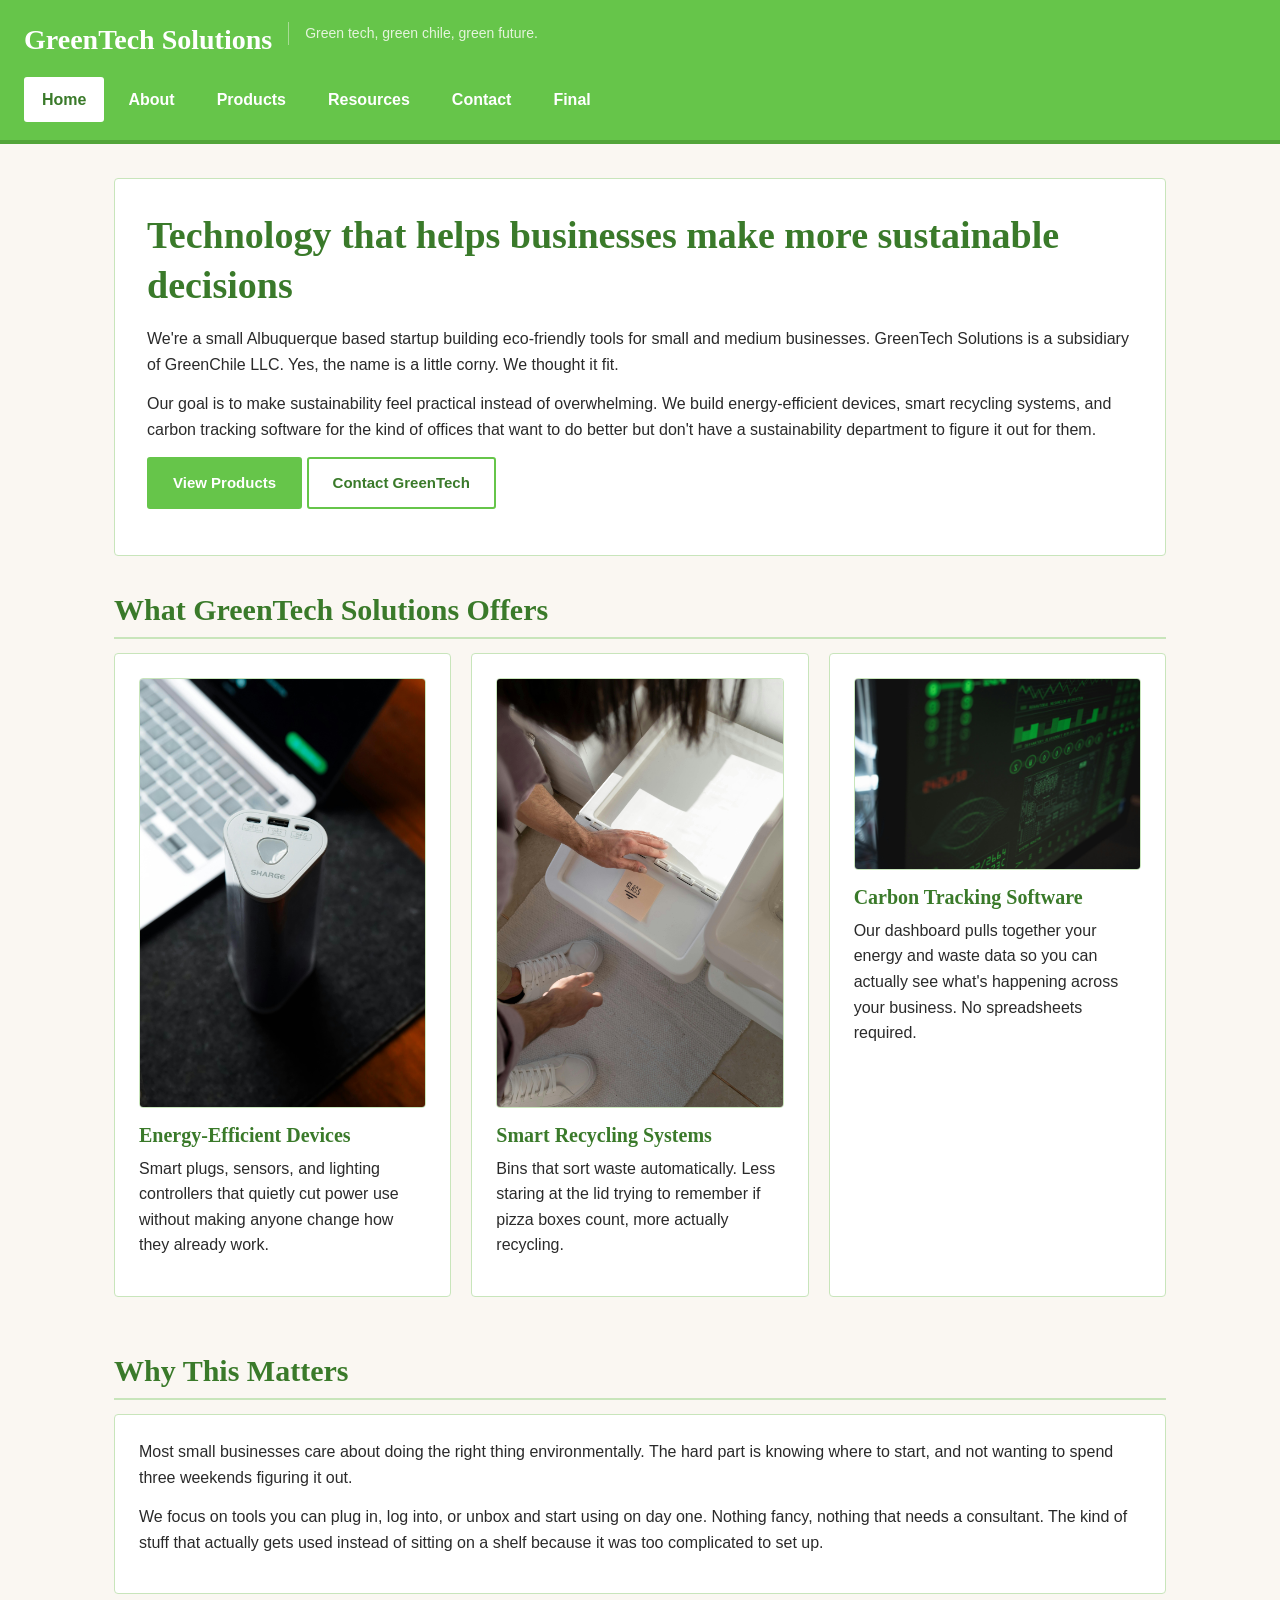
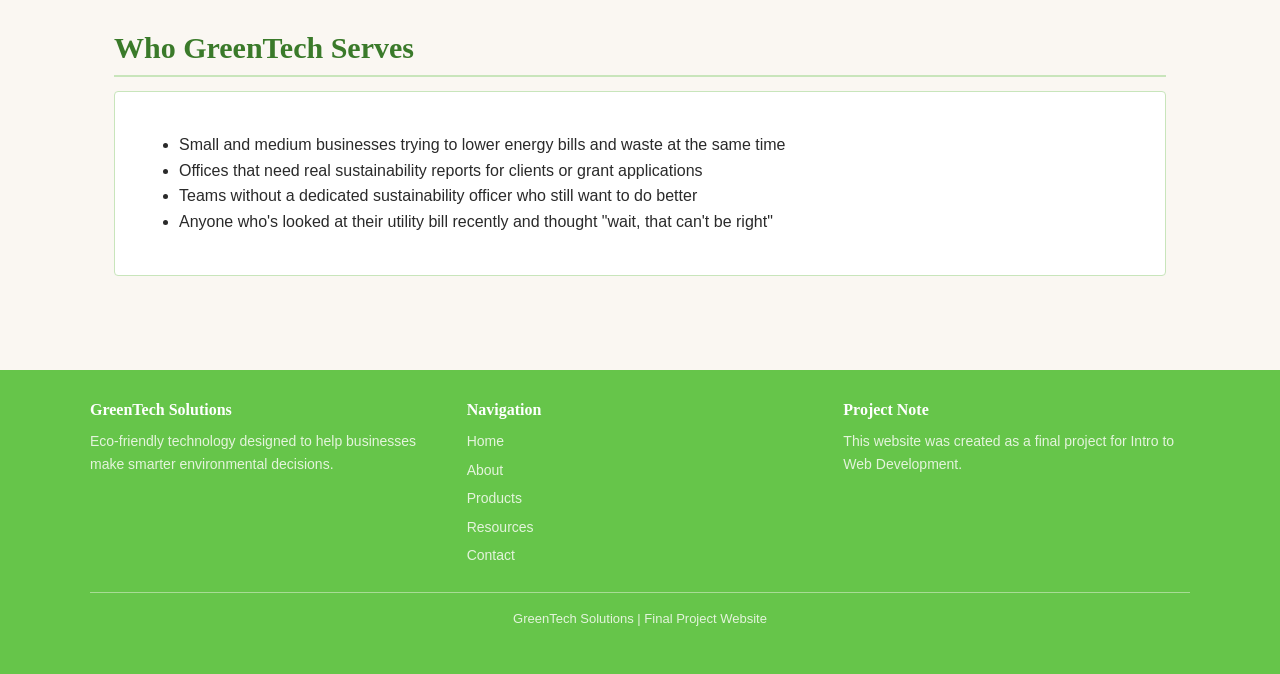
<file: index.html>
<!DOCTYPE html>
<html lang="en">
<head>
    <meta charset="UTF-8">
    <meta name="viewport" content="width=device-width, initial-scale=1.0">
    <title>GreenTech Solutions | Home</title>
    <link rel="stylesheet" href="css/styles.css">
</head>
<body>
    <a href="#main-content" class="skip-link">Skip to main content</a>

    <header class="site-header">
        <div class="brand">
            <p class="brand-name">GreenTech Solutions</p>
            <p class="brand-tag">Green tech, green chile, green future.</p>
        </div>

        <nav class="main-nav" aria-label="Main navigation">
            <ul>
                <li><a href="index.html" class="active">Home</a></li>
                <li><a href="about.html">About</a></li>
                <li><a href="products.html">Products</a></li>
                <li><a href="resources.html">Resources</a></li>
                <li><a href="contact.html">Contact</a></li>
                <li><a href="index.html">Final</a></li>
            </ul>
        </nav>
    </header>

    <main id="main-content">
        <section class="card hero-card">
            <h1>Technology that helps businesses make more sustainable decisions</h1>
            <p>
                We're a small Albuquerque based startup building eco-friendly tools for small and medium businesses.
                GreenTech Solutions is a subsidiary of GreenChile LLC. Yes, the name is a little corny.
                We thought it fit.

            </p>
            <p>
                Our goal is to make sustainability feel practical instead of overwhelming. We build energy-efficient
                devices, smart recycling systems, and carbon tracking software for the kind of offices that want to
                do better but don't have a sustainability department to figure it out for them.

            </p>
            <p>
                <a href="products.html" class="btn">View Products</a>
                <a href="contact.html" class="btn btn-outline">Contact GreenTech</a>
            </p>
        </section>

        <section>
            <h2>What GreenTech Solutions Offers</h2>

            <div class="home-grid">
                <article class="card">
                    <img src="images/Energy-device.jpg" alt="Energy-efficient device used in a modern office" class="page-image">
                    <h3>Energy-Efficient Devices</h3>
                    <p>
                        Smart plugs, sensors, and lighting controllers that quietly cut power use without
                        making anyone change how they already work.

                    </p>
                </article>

                <article class="card">
                    <img src="images/smart-recycling.jpg" alt="Smart recycling station in a workplace" class="page-image">
                    <h3>Smart Recycling Systems</h3>
                    <p>
                        Bins that sort waste automatically. Less staring at the lid trying to remember if pizza
                        boxes count, more actually recycling.

                    </p>
                </article>

                <article class="card">
                    <img src="images/carbon-tracking.jpg" alt="Dashboard showing carbon tracking analytics" class="page-image">
                    <h3>Carbon Tracking Software</h3>
                    <p>
                        Our dashboard pulls together your energy and waste data so you can actually see what's
                        happening across your business. No spreadsheets required.

                    </p>
                </article>
            </div>
        </section>

        <section>
            <h2>Why This Matters</h2>
            <div class="card">
                <p>
                    Most small businesses care about doing the right thing environmentally. The hard part is
                    knowing where to start, and not wanting to spend three weekends figuring it out.

                </p>
                <p>
                    We focus on tools you can plug in, log into, or unbox and start using on day one. Nothing
                    fancy, nothing that needs a consultant. The kind of stuff that actually gets used instead of
                    sitting on a shelf because it was too complicated to set up.

                </p>
            </div>
        </section>

        <section>
            <h2>Who GreenTech Serves</h2>
            <div class="card">
                <ul>
                    <li>Small and medium businesses trying to lower energy bills and waste at the same time</li>
                    <li>Offices that need real sustainability reports for clients or grant applications</li>
                    <li>Teams without a dedicated sustainability officer who still want to do better</li>
                    <li>Anyone who's looked at their utility bill recently and thought "wait, that can't be right"</li>
                </ul>
            </div>
        </section>
    </main>

    <footer class="site-footer">
        <div class="footer-inner">
            <div class="footer-grid">
                <div class="footer-col">
                    <h3>GreenTech Solutions</h3>
                    <p>Eco-friendly technology designed to help businesses make smarter environmental decisions.</p>
                </div>

                <div class="footer-col">
                    <h3>Navigation</h3>
                    <ul>
                        <li><a href="index.html">Home</a></li>
                        <li><a href="about.html">About</a></li>
                        <li><a href="products.html">Products</a></li>
                        <li><a href="resources.html">Resources</a></li>
                        <li><a href="contact.html">Contact</a></li>
                    </ul>
                </div>

                <div class="footer-col">
                    <h3>Project Note</h3>
                    <p>This website was created as a final project for Intro to Web Development.</p>
                </div>
            </div>

            <div class="footer-bottom">
                <p>GreenTech Solutions | Final Project Website</p>
            </div>
        </div>
    </footer>

    <script src="js/script.js"></script>
</body>
</html>
</file>
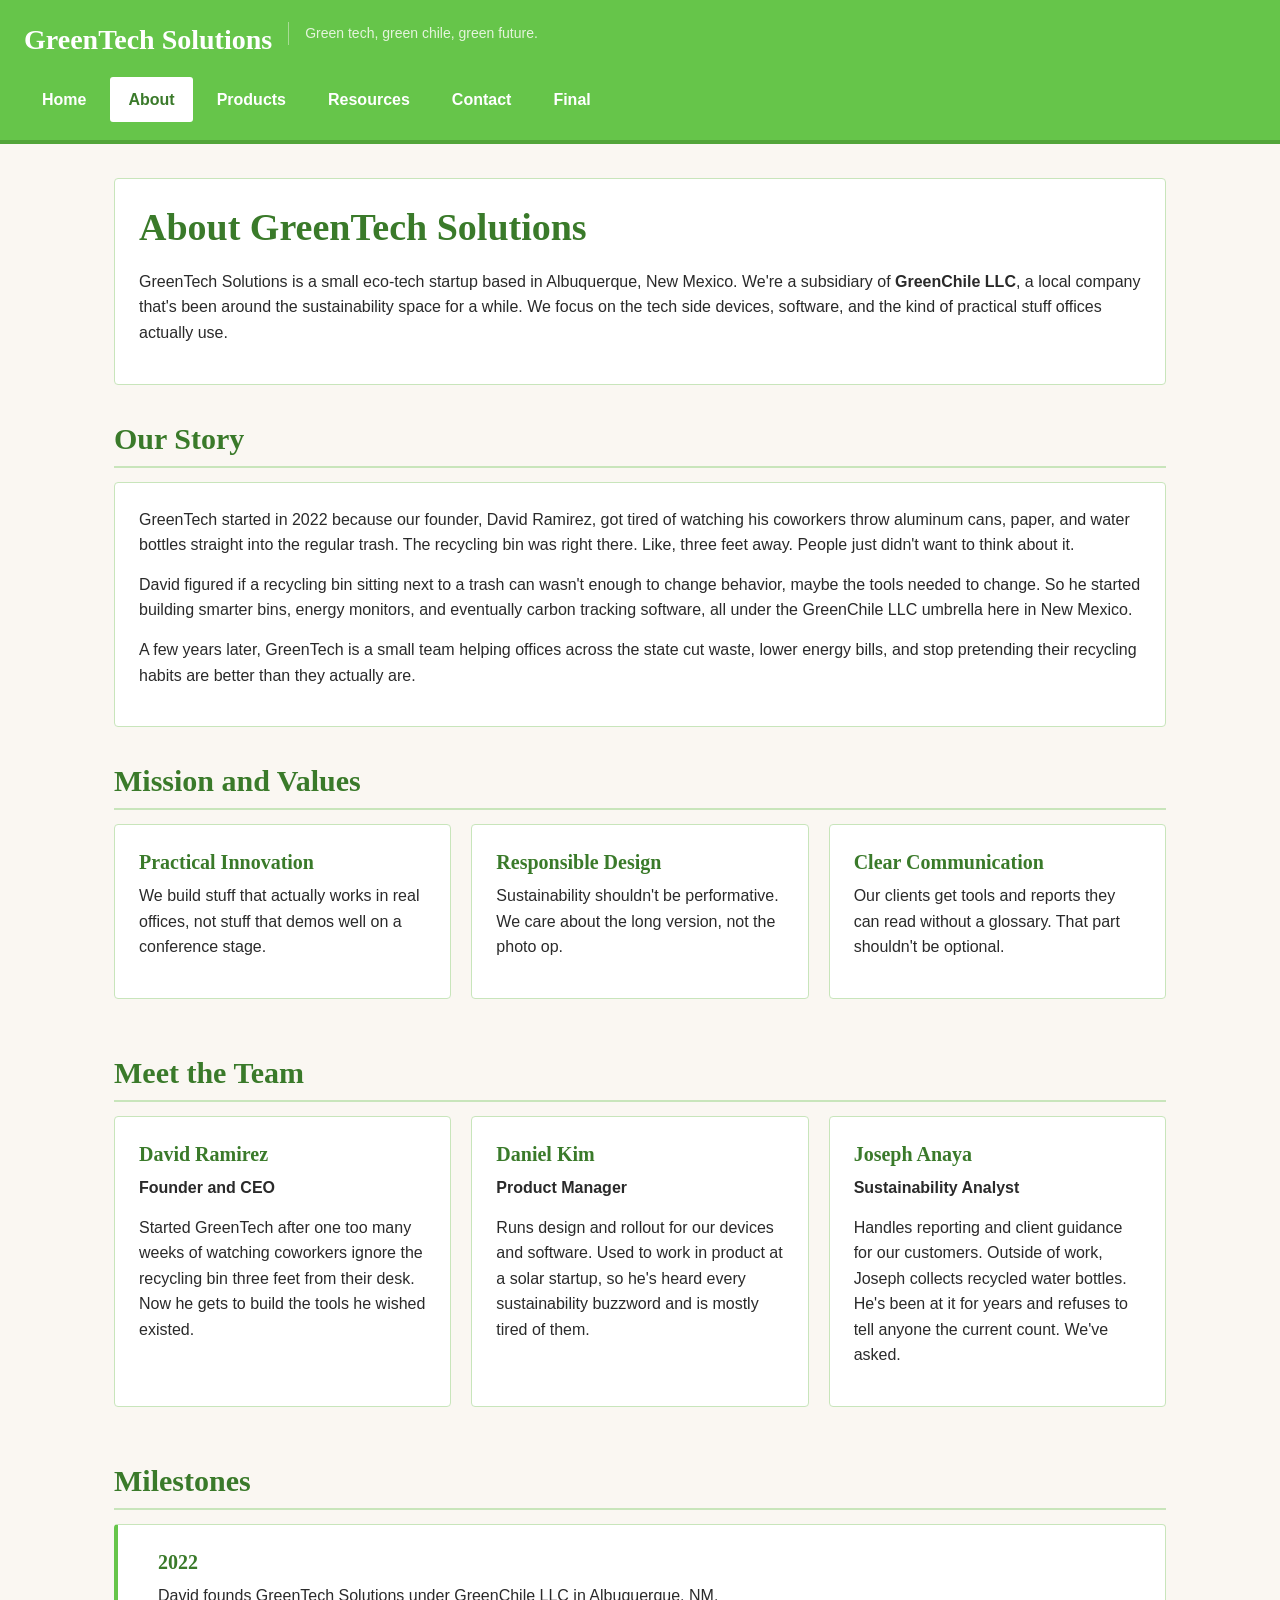
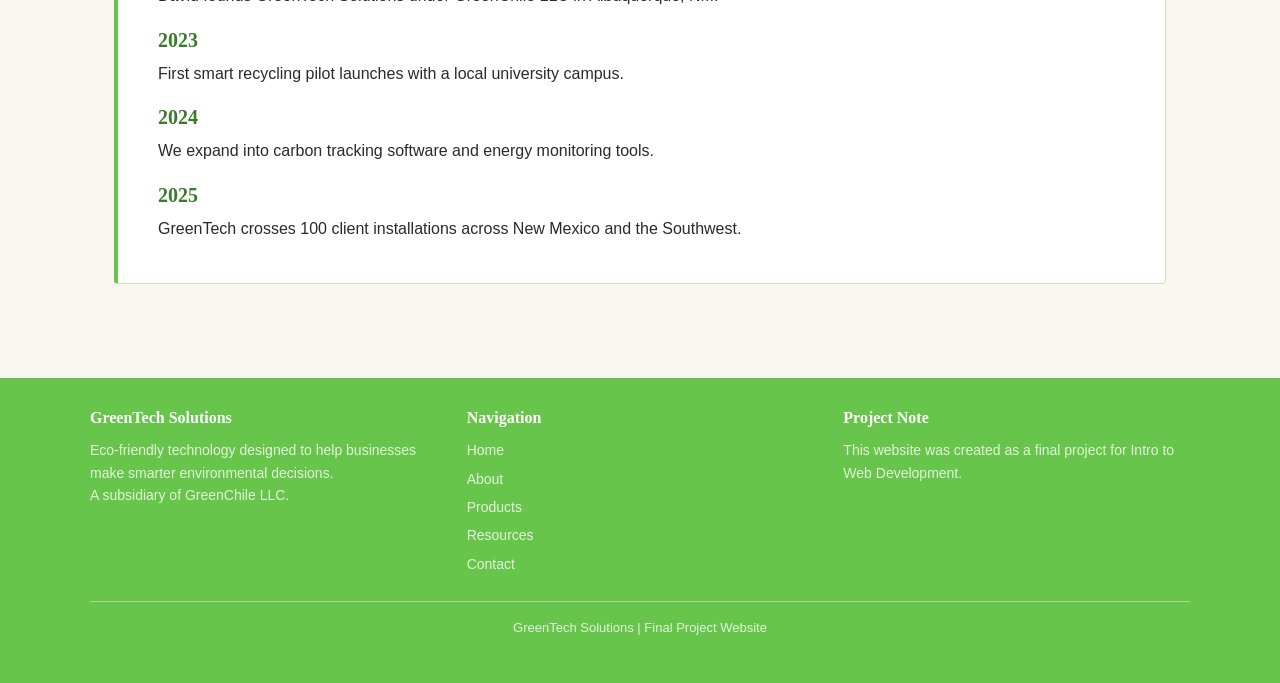
<file: about.html>
<!DOCTYPE html>
<html lang="en">
<head>
    <meta charset="UTF-8">
    <meta name="viewport" content="width=device-width, initial-scale=1.0">
    <title>GreenTech Solutions | About</title>
    <link rel="stylesheet" href="css/styles.css">
</head>
<body>
    <a href="#main-content" class="skip-link">Skip to main content</a>

    <header class="site-header">
        <div class="brand">
            <p class="brand-name">GreenTech Solutions</p>
            <p class="brand-tag">Green tech, green chile, green future.</p>
        </div>

        <nav class="main-nav" aria-label="Main navigation">
            <ul>
                <li><a href="index.html">Home</a></li>
                <li><a href="about.html" class="active">About</a></li>
                <li><a href="products.html">Products</a></li>
                <li><a href="resources.html">Resources</a></li>
                <li><a href="contact.html">Contact</a></li>
                <li><a href="index.html">Final</a></li>
            </ul>
        </nav>
    </header>

    <main id="main-content">
        <section class="card">
            <h1>About GreenTech Solutions</h1>
            <p>
                GreenTech Solutions is a small eco-tech startup based in Albuquerque, New Mexico.
                We're a subsidiary of <strong>GreenChile LLC</strong>, a local company that's been around the
                sustainability space for a while. We focus on the tech side devices, software, and the kind
                of practical stuff offices actually use.
            </p>
        </section>

        <section>
            <h2>Our Story</h2>
            <div class="card">
                <p>
                    GreenTech started in 2022 because our founder, David Ramirez, got tired of watching his coworkers
                    throw aluminum cans, paper, and water bottles straight into the regular trash. The recycling
                    bin was right there. Like, three feet away. People just didn't want to think about it.
                </p>
                <p>
                    David figured if a recycling bin sitting next to a trash can wasn't enough to change behavior,
                    maybe the tools needed to change. So he started building smarter bins, energy monitors, and
                    eventually carbon tracking software, all under the GreenChile LLC umbrella here in New Mexico.
                </p>
                <p>
                    A few years later, GreenTech is a small team helping offices across the state cut waste,
                    lower energy bills, and stop pretending their recycling habits are better than they actually are.
                </p>
            </div>
        </section>

        <section>
            <h2>Mission and Values</h2>
            <div class="home-grid">
                <article class="card">
                    <h3>Practical Innovation</h3>
                    <p>
                        We build stuff that actually works in real offices, not stuff that demos well on a conference stage.
                    </p>
                </article>

                <article class="card">
                    <h3>Responsible Design</h3>
                    <p>
                        Sustainability shouldn't be performative. We care about the long version, not the photo op.
                    </p>
                </article>

                <article class="card">
                    <h3>Clear Communication</h3>
                    <p>
                        Our clients get tools and reports they can read without a glossary. That part shouldn't be optional.
                    </p>
                </article>
            </div>
        </section>

        <section>
            <h2>Meet the Team</h2>
            <div class="home-grid">
                <article class="card">
                    <h3>David Ramirez</h3>
                    <p><strong>Founder and CEO</strong></p>
                    <p>
                        Started GreenTech after one too many weeks of watching coworkers ignore the recycling
                        bin three feet from their desk. Now he gets to build the tools he wished existed.
                    </p>
                </article>

                <article class="card">
                    <h3>Daniel Kim</h3>
                    <p><strong>Product Manager</strong></p>
                    <p>
                        Runs design and rollout for our devices and software. Used to work in product at a
                        solar startup, so he's heard every sustainability buzzword and is mostly tired of them.
                    </p>
                </article>

                <article class="card">
                    <h3>Joseph Anaya</h3>
                    <p><strong>Sustainability Analyst</strong></p>
                    <p>
                        Handles reporting and client guidance for our customers. Outside of work, Joseph
                        collects recycled water bottles. He's been at it for years and refuses to tell anyone
                        the current count. We've asked.
                    </p>
                </article>
            </div>
        </section>

        <section>
            <h2>Milestones</h2>
            <div class="card timeline-list">
                <div class="timeline-entry">
                    <h3>2022</h3>
                    <p>David founds GreenTech Solutions under GreenChile LLC in Albuquerque, NM.</p>
                </div>

                <div class="timeline-entry">
                    <h3>2023</h3>
                    <p>First smart recycling pilot launches with a local university campus.</p>
                </div>

                <div class="timeline-entry">
                    <h3>2024</h3>
                    <p>We expand into carbon tracking software and energy monitoring tools.</p>
                </div>

                <div class="timeline-entry">
                    <h3>2025</h3>
                    <p>GreenTech crosses 100 client installations across New Mexico and the Southwest.</p>
                </div>
            </div>
        </section>
    </main>

    <footer class="site-footer">
        <div class="footer-inner">
            <div class="footer-grid">
                <div class="footer-col">
                    <h3>GreenTech Solutions</h3>
                    <p>Eco-friendly technology designed to help businesses make smarter environmental decisions.</p>
                    <p>A subsidiary of GreenChile LLC.</p>
                </div>

                <div class="footer-col">
                    <h3>Navigation</h3>
                    <ul>
                        <li><a href="index.html">Home</a></li>
                        <li><a href="about.html">About</a></li>
                        <li><a href="products.html">Products</a></li>
                        <li><a href="resources.html">Resources</a></li>
                        <li><a href="contact.html">Contact</a></li>
                    </ul>
                </div>

                <div class="footer-col">
                    <h3>Project Note</h3>
                    <p>This website was created as a final project for Intro to Web Development.</p>
                </div>
            </div>

            <div class="footer-bottom">
                <p>GreenTech Solutions | Final Project Website</p>
            </div>
        </div>
    </footer>

    <script src="js/script.js"></script>
</body>
</html>
</file>
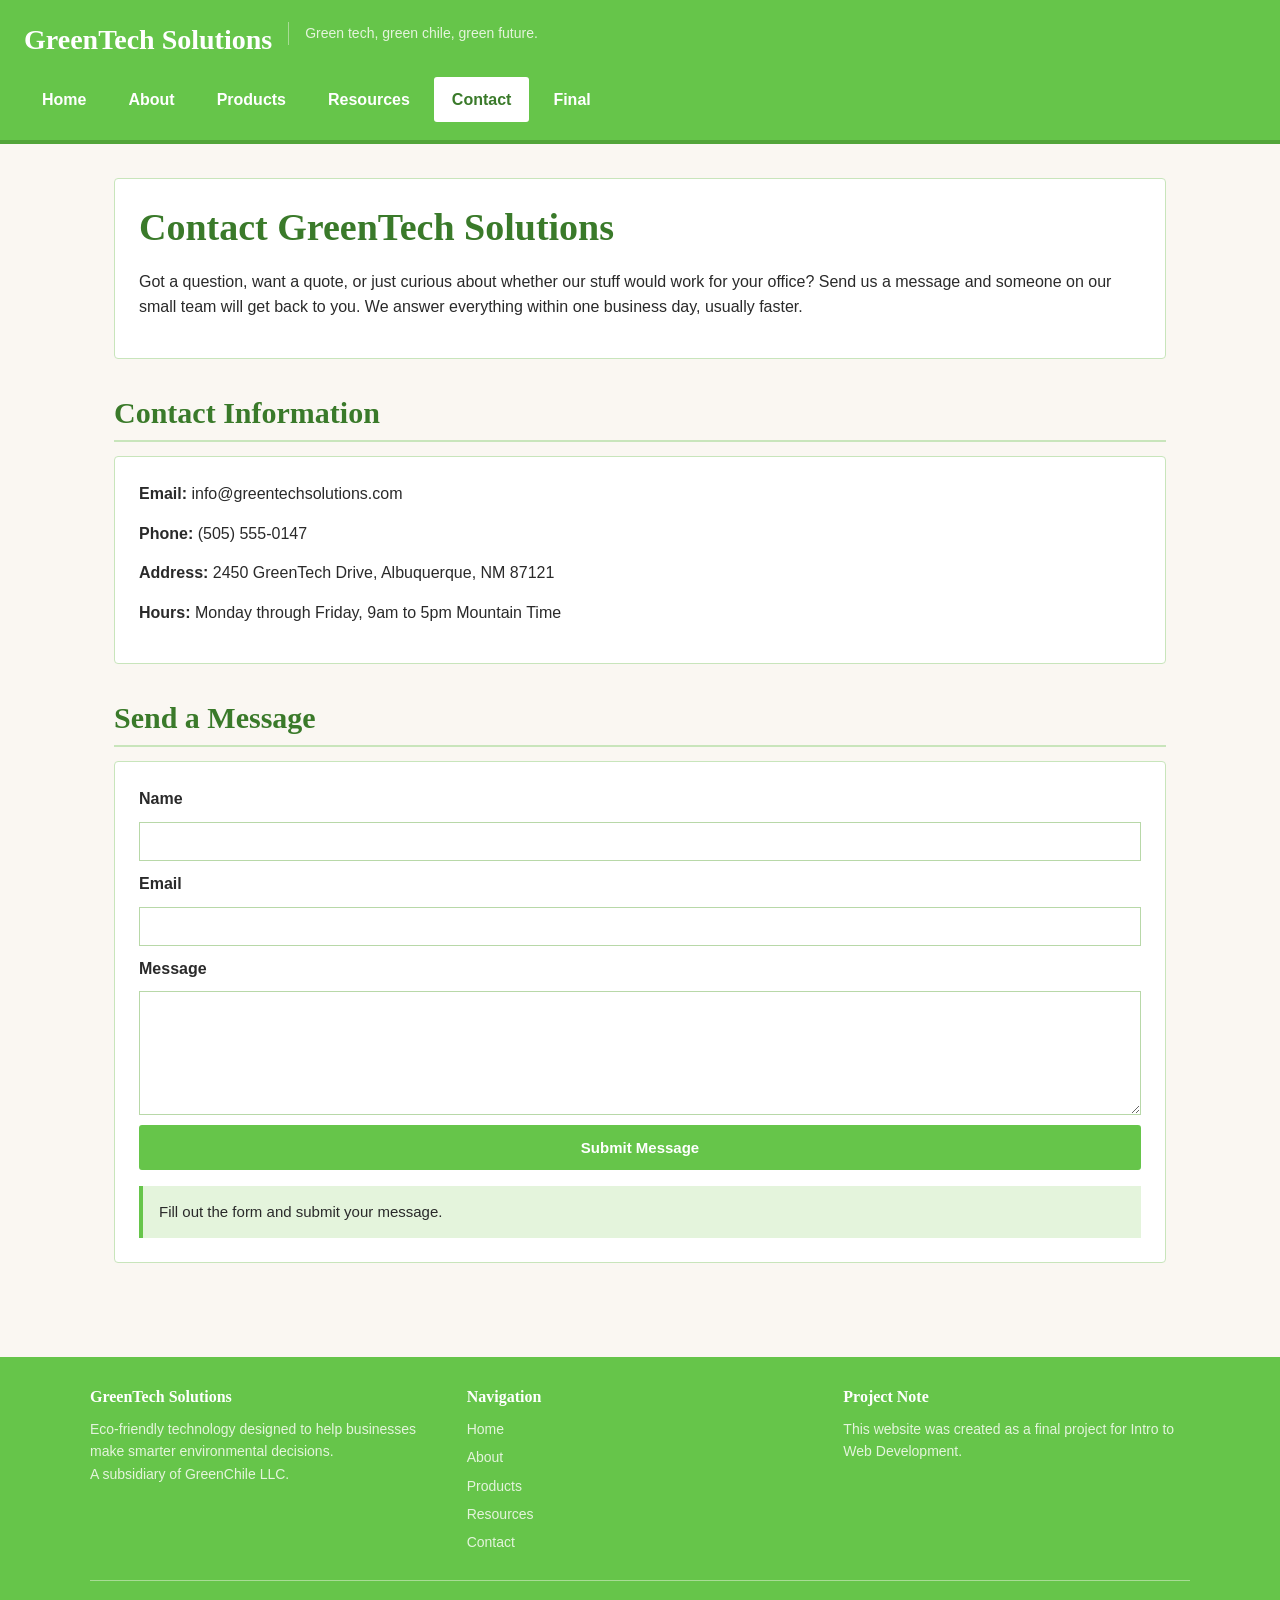
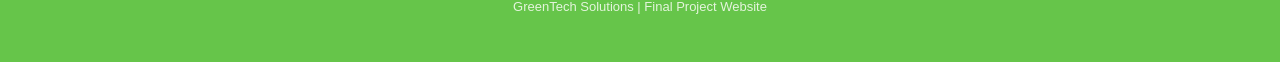
<file: contact.html>
<!DOCTYPE html>
<html lang="en">
<head>
    <meta charset="UTF-8">
    <meta name="viewport" content="width=device-width, initial-scale=1.0">
    <title>GreenTech Solutions | Contact</title>
    <link rel="stylesheet" href="css/styles.css">
</head>
<body>
    <a href="#main-content" class="skip-link">Skip to main content</a>

    <header class="site-header">
        <div class="brand">
            <p class="brand-name">GreenTech Solutions</p>
            <p class="brand-tag">Green tech, green chile, green future.</p>
        </div>

        <nav class="main-nav" aria-label="Main navigation">
            <ul>
                <li><a href="index.html">Home</a></li>
                <li><a href="about.html">About</a></li>
                <li><a href="products.html">Products</a></li>
                <li><a href="resources.html">Resources</a></li>
                <li><a href="contact.html" class="active">Contact</a></li>
                <li><a href="index.html">Final</a></li>
            </ul>
        </nav>
    </header>

    <main id="main-content">
        <section class="card">
            <h1>Contact GreenTech Solutions</h1>
            <p>
                Got a question, want a quote, or just curious about whether our stuff would work for your office?
                Send us a message and someone on our small team will get back to you. We answer everything within
                one business day, usually faster.
            </p>
        </section>

        <section>
            <h2>Contact Information</h2>
            <div class="card">
                <p><strong>Email:</strong> info@greentechsolutions.com</p>
                <p><strong>Phone:</strong> (505) 555-0147</p>
                <p><strong>Address:</strong> 2450 GreenTech Drive, Albuquerque, NM 87121</p>
                <p><strong>Hours:</strong> Monday through Friday, 9am to 5pm Mountain Time</p>
            </div>
        </section>

        <section>
            <h2>Send a Message</h2>
            <div class="card">
                <form id="contact-form" novalidate>
                    <div class="form-stack">
                        <label for="contact-name">Name</label>
                        <input type="text" id="contact-name" name="contact-name">
                        <label for="contact-email">Email</label>
                        <input type="email" id="contact-email" name="contact-email">
                        <label for="contact-message">Message</label>
                        <textarea id="contact-message" name="contact-message" rows="6"></textarea>
                        <button type="submit" class="btn">Submit Message</button>
                    </div>
                </form>
                <div id="form-message" class="message-box" aria-live="polite">
                    Fill out the form and submit your message.
                </div>
            </div>
        </section>
    </main>

    <footer class="site-footer">
        <div class="footer-inner">
            <div class="footer-grid">
                <div class="footer-col">
                    <h3>GreenTech Solutions</h3>
                    <p>Eco-friendly technology designed to help businesses make smarter environmental decisions.</p>
                    <p>A subsidiary of GreenChile LLC.</p>
                </div>

                <div class="footer-col">
                    <h3>Navigation</h3>
                    <ul>
                        <li><a href="index.html">Home</a></li>
                        <li><a href="about.html">About</a></li>
                        <li><a href="products.html">Products</a></li>
                        <li><a href="resources.html">Resources</a></li>
                        <li><a href="contact.html">Contact</a></li>
                    </ul>
                </div>

                <div class="footer-col">
                    <h3>Project Note</h3>
                    <p>This website was created as a final project for Intro to Web Development.</p>
                </div>
            </div>

            <div class="footer-bottom">
                <p>GreenTech Solutions | Final Project Website</p>
            </div>
        </div>
    </footer>

    <script src="js/script.js"></script>
</body>
</html>
</file>
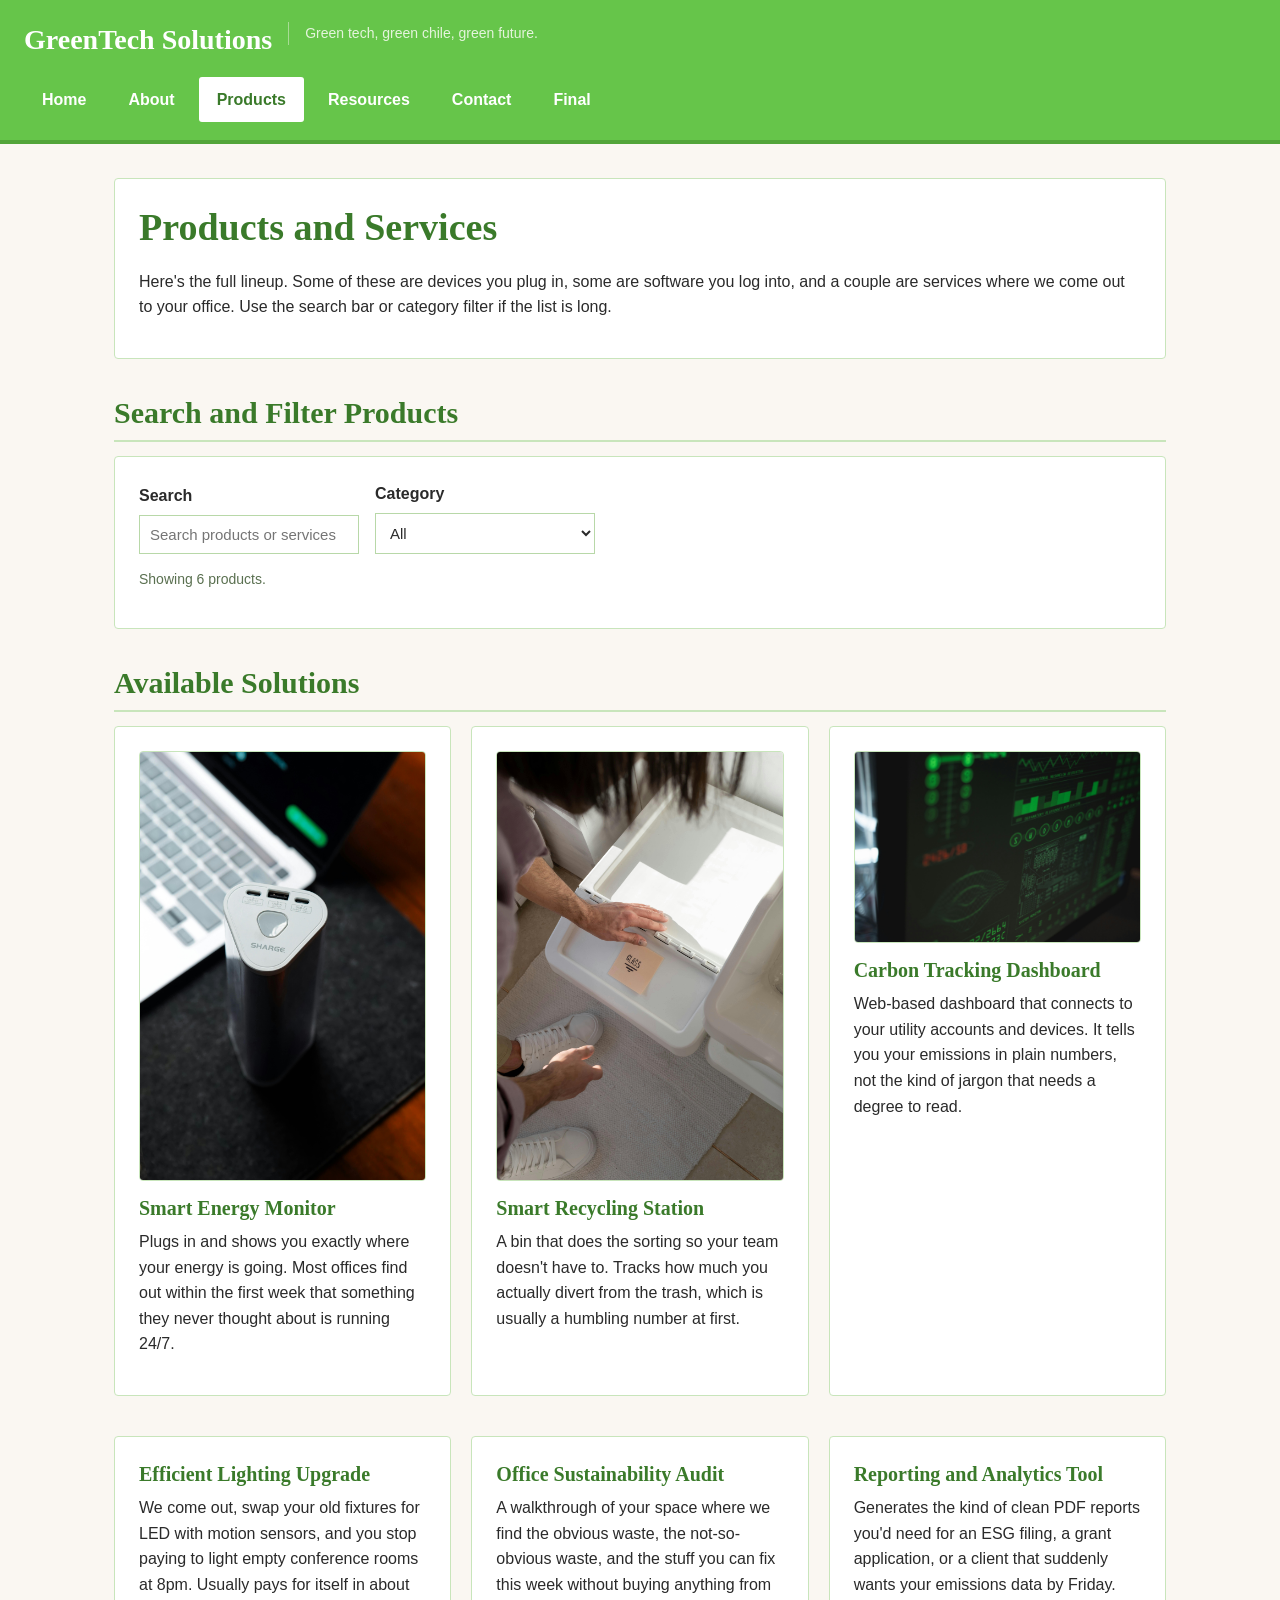
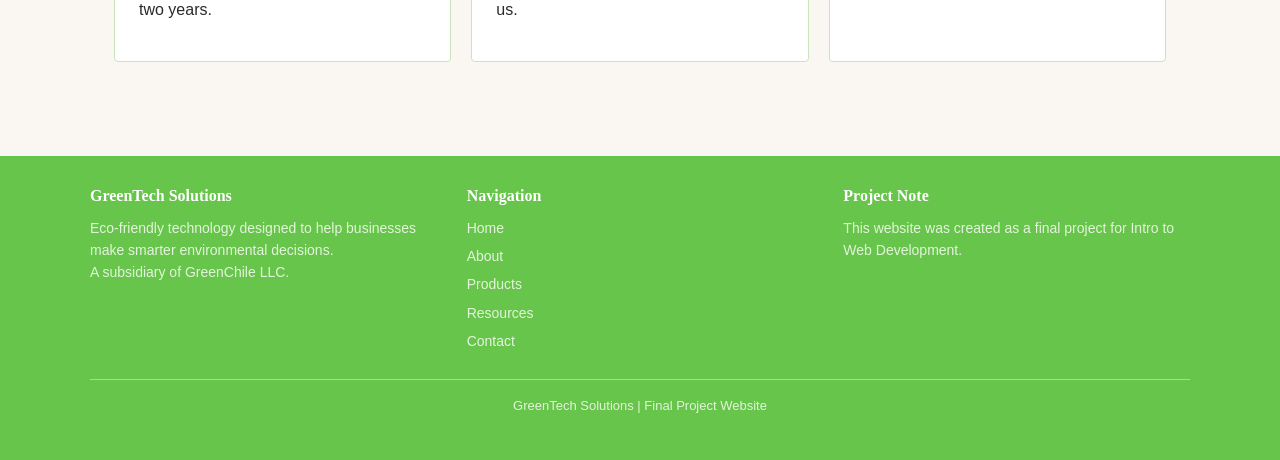
<file: products.html>
<!DOCTYPE html>
<html lang="en">
<head>
    <meta charset="UTF-8">
    <meta name="viewport" content="width=device-width, initial-scale=1.0">
    <title>GreenTech Solutions | Products</title>
    <link rel="stylesheet" href="css/styles.css">
</head>
<body>
    <a href="#main-content" class="skip-link">Skip to main content</a>

    <header class="site-header">
        <div class="brand">
            <p class="brand-name">GreenTech Solutions</p>
            <p class="brand-tag">Green tech, green chile, green future.</p>
        </div>

        <nav class="main-nav" aria-label="Main navigation">
            <ul>
                <li><a href="index.html">Home</a></li>
                <li><a href="about.html">About</a></li>
                <li><a href="products.html" class="active">Products</a></li>
                <li><a href="resources.html">Resources</a></li>
                <li><a href="contact.html">Contact</a></li>
                <li><a href="index.html">Final</a></li>
            </ul>
        </nav>
    </header>

    <main id="main-content">
        <section class="card">
            <h1>Products and Services</h1>
            <p>
                Here's the full lineup. Some of these are devices you plug in, some are software you log into,
                and a couple are services where we come out to your office. Use the search bar or category
                filter if the list is long.
            </p>
        </section>

        <section>
            <h2>Search and Filter Products</h2>
            <div class="card">
                <div class="filter-tools">
                    <div class="filter-group">
                        <label for="product-search">Search</label>
                        <input type="text" id="product-search" placeholder="Search products or services">
                    </div>

                    <div class="filter-group">
                        <label for="product-filter">Category</label>
                        <select id="product-filter">
                            <option value="all">All</option>
                            <option value="energy">Energy</option>
                            <option value="recycling">Recycling</option>
                            <option value="software">Software</option>
                            <option value="service">Service</option>
                        </select>
                    </div>
                </div>

                <p id="product-message" class="helper-text">Use the search and filter tools to narrow the list.</p>
            </div>
        </section>

        <section>
            <h2>Available Solutions</h2>

            <div class="home-grid" id="product-list">
                <article class="card product-card" data-category="energy">
                    <img src="images/Energy-device.jpg" alt="Energy-efficient office device on a desk" class="page-image">
                    <h3>Smart Energy Monitor</h3>
                    <p>
                        Plugs in and shows you exactly where your energy is going. Most offices find out within
                        the first week that something they never thought about is running 24/7.
                    </p>
                </article>

                <article class="card product-card" data-category="recycling">
                    <img src="images/smart-recycling.jpg" alt="Smart recycling station in a modern office" class="page-image">
                    <h3>Smart Recycling Station</h3>
                    <p>
                        A bin that does the sorting so your team doesn't have to. Tracks how much you actually
                        divert from the trash, which is usually a humbling number at first.
                    </p>
                </article>

                <article class="card product-card" data-category="software">
                    <img src="images/carbon-tracking.jpg" alt="Carbon tracking dashboard with sustainability data" class="page-image">
                    <h3>Carbon Tracking Dashboard</h3>
                    <p>
                        Web-based dashboard that connects to your utility accounts and devices. It tells you your
                        emissions in plain numbers, not the kind of jargon that needs a degree to read.
                    </p>
                </article>

                <article class="card product-card" data-category="energy">
                    <h3>Efficient Lighting Upgrade</h3>
                    <p>
                        We come out, swap your old fixtures for LED with motion sensors, and you stop paying to
                        light empty conference rooms at 8pm. Usually pays for itself in about two years.
                    </p>
                </article>

                <article class="card product-card" data-category="service">
                    <h3>Office Sustainability Audit</h3>
                    <p>
                        A walkthrough of your space where we find the obvious waste, the not-so-obvious waste,
                        and the stuff you can fix this week without buying anything from us.
                    </p>
                </article>

                <article class="card product-card" data-category="software">
                    <h3>Reporting and Analytics Tool</h3>
                    <p>
                        Generates the kind of clean PDF reports you'd need for an ESG filing, a grant application,
                        or a client that suddenly wants your emissions data by Friday.
                    </p>
                </article>
            </div>
        </section>
    </main>

    <footer class="site-footer">
        <div class="footer-inner">
            <div class="footer-grid">
                <div class="footer-col">
                    <h3>GreenTech Solutions</h3>
                    <p>Eco-friendly technology designed to help businesses make smarter environmental decisions.</p>
                    <p>A subsidiary of GreenChile LLC.</p>
                </div>

                <div class="footer-col">
                    <h3>Navigation</h3>
                    <ul>
                        <li><a href="index.html">Home</a></li>
                        <li><a href="about.html">About</a></li>
                        <li><a href="products.html">Products</a></li>
                        <li><a href="resources.html">Resources</a></li>
                        <li><a href="contact.html">Contact</a></li>
                    </ul>
                </div>

                <div class="footer-col">
                    <h3>Project Note</h3>
                    <p>This website was created as a final project for Intro to Web Development.</p>
                </div>
            </div>

            <div class="footer-bottom">
                <p>GreenTech Solutions | Final Project Website</p>
            </div>
        </div>
    </footer>

    <script src="js/script.js"></script>
</body>
</html>
</file>
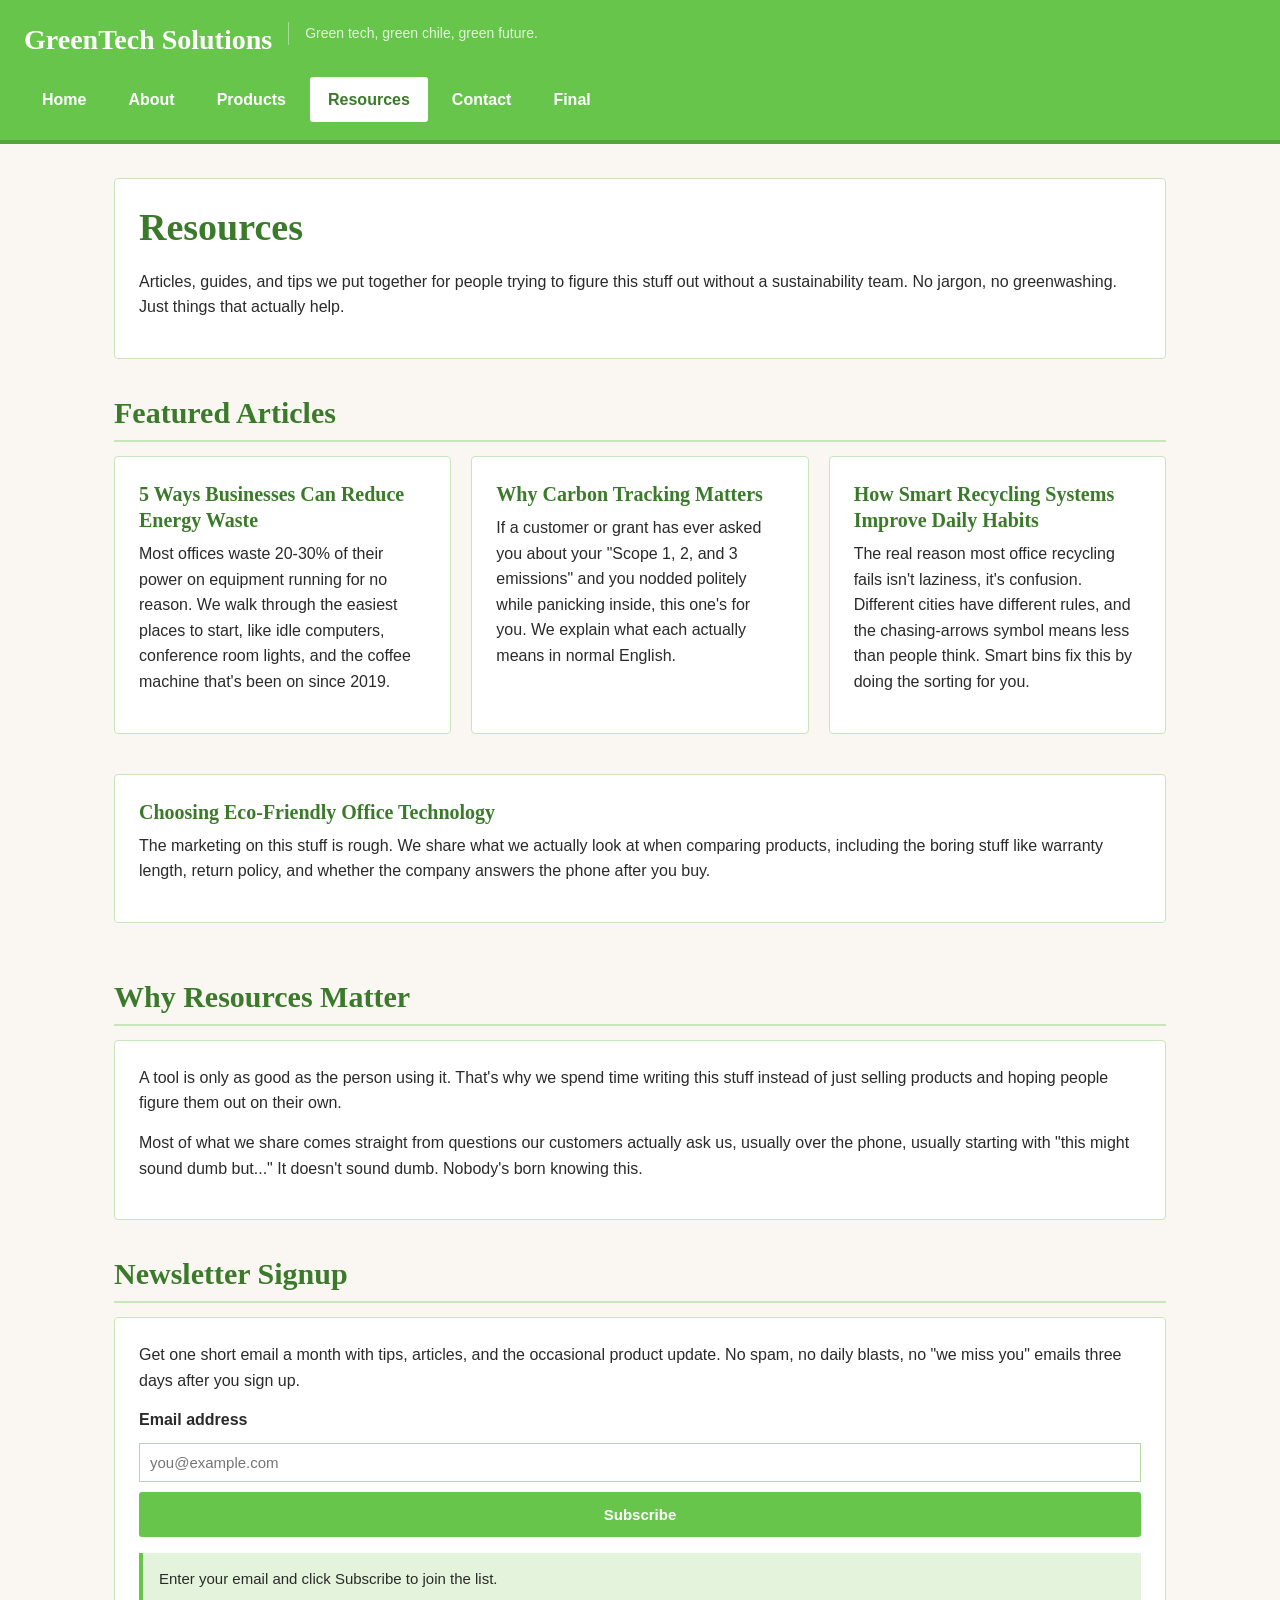
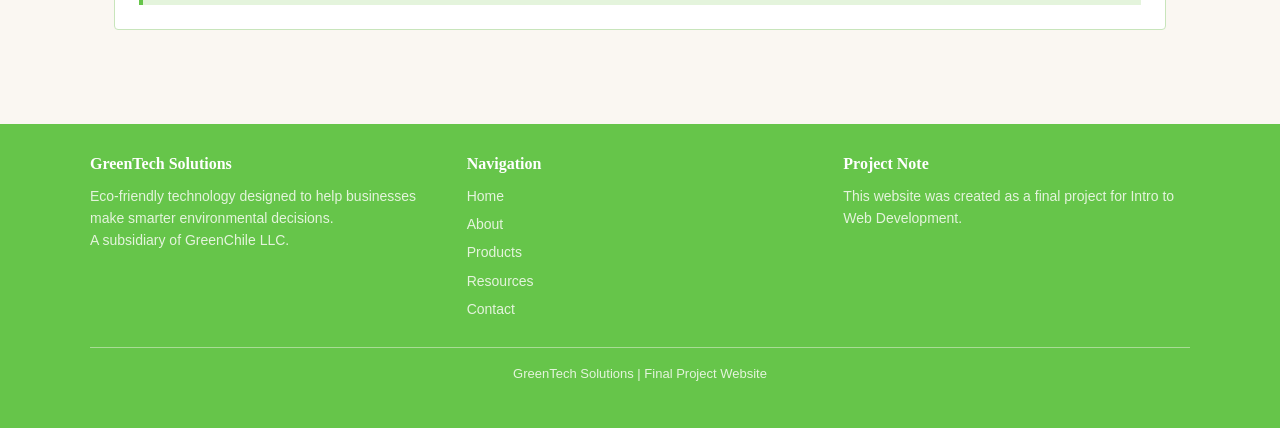
<file: resources.html>
<!DOCTYPE html>
<html lang="en">
<head>
    <meta charset="UTF-8">
    <meta name="viewport" content="width=device-width, initial-scale=1.0">
    <title>GreenTech Solutions | Resources</title>
    <link rel="stylesheet" href="css/styles.css">
</head>
<body>
    <a href="#main-content" class="skip-link">Skip to main content</a>

    <header class="site-header">
        <div class="brand">
            <p class="brand-name">GreenTech Solutions</p>
            <p class="brand-tag">Green tech, green chile, green future.</p>
        </div>

        <nav class="main-nav" aria-label="Main navigation">
            <ul>
                <li><a href="index.html">Home</a></li>
                <li><a href="about.html">About</a></li>
                <li><a href="products.html">Products</a></li>
                <li><a href="resources.html" class="active">Resources</a></li>
                <li><a href="contact.html">Contact</a></li>
                <li><a href="index.html">Final</a></li>
            </ul>
        </nav>
    </header>

    <main id="main-content">
        <section class="card">
            <h1>Resources</h1>
            <p>
                Articles, guides, and tips we put together for people trying to figure this stuff out without
                a sustainability team. No jargon, no greenwashing. Just things that actually help.
            </p>
        </section>

        <section>
            <h2>Featured Articles</h2>
            <div class="home-grid">
                <article class="card">
                    <h3>5 Ways Businesses Can Reduce Energy Waste</h3>
                    <p>
                        Most offices waste 20-30% of their power on equipment running for no reason. We walk through
                        the easiest places to start, like idle computers, conference room lights, and the coffee
                        machine that's been on since 2019.
                    </p>
                </article>

                <article class="card">
                    <h3>Why Carbon Tracking Matters</h3>
                    <p>
                        If a customer or grant has ever asked you about your "Scope 1, 2, and 3 emissions" and
                        you nodded politely while panicking inside, this one's for you. We explain what each
                        actually means in normal English.
                    </p>
                </article>

                <article class="card">
                    <h3>How Smart Recycling Systems Improve Daily Habits</h3>
                    <p>
                        The real reason most office recycling fails isn't laziness, it's confusion. Different
                        cities have different rules, and the chasing-arrows symbol means less than people think.
                        Smart bins fix this by doing the sorting for you.
                    </p>
                </article>

                <article class="card">
                    <h3>Choosing Eco-Friendly Office Technology</h3>
                    <p>
                        The marketing on this stuff is rough. We share what we actually look at when comparing
                        products, including the boring stuff like warranty length, return policy, and whether
                        the company answers the phone after you buy.
                    </p>
                </article>
            </div>
        </section>

        <section>
            <h2>Why Resources Matter</h2>
            <div class="card">
                <p>
                    A tool is only as good as the person using it. That's why we spend time writing this stuff
                    instead of just selling products and hoping people figure them out on their own.
                </p>
                <p>
                    Most of what we share comes straight from questions our customers actually ask us, usually
                    over the phone, usually starting with "this might sound dumb but..." It doesn't sound dumb.
                    Nobody's born knowing this.
                </p>
            </div>
        </section>

        <section>
            <h2>Newsletter Signup</h2>
            <div class="card">
                <p>
                    Get one short email a month with tips, articles, and the occasional product update. No spam,
                    no daily blasts, no "we miss you" emails three days after you sign up.
                </p>
                <form id="newsletter-form" novalidate>
                    <div class="form-stack">
                        <label for="newsletter-email">Email address</label>
                        <input type="email" id="newsletter-email" name="newsletter-email" placeholder="you@example.com">
                        <button type="submit" class="btn">Subscribe</button>
                    </div>
                </form>
                <div id="newsletter-message" class="message-box" aria-live="polite">
                    Enter your email and click Subscribe to join the list.
                </div>
            </div>
        </section>
    </main>

    <footer class="site-footer">
        <div class="footer-inner">
            <div class="footer-grid">
                <div class="footer-col">
                    <h3>GreenTech Solutions</h3>
                    <p>Eco-friendly technology designed to help businesses make smarter environmental decisions.</p>
                    <p>A subsidiary of GreenChile LLC.</p>
                </div>

                <div class="footer-col">
                    <h3>Navigation</h3>
                    <ul>
                        <li><a href="index.html">Home</a></li>
                        <li><a href="about.html">About</a></li>
                        <li><a href="products.html">Products</a></li>
                        <li><a href="resources.html">Resources</a></li>
                        <li><a href="contact.html">Contact</a></li>
                    </ul>
                </div>

                <div class="footer-col">
                    <h3>Project Note</h3>
                    <p>This website was created as a final project for Intro to Web Development.</p>
                </div>
            </div>

            <div class="footer-bottom">
                <p>GreenTech Solutions | Final Project Website</p>
            </div>
        </div>
    </footer>

    <script src="js/script.js"></script>
</body>
</html>
</file>
<file: css/styles.css>
* {
    box-sizing: border-box;
}

body {
    margin: 0;
    padding: 0;
    background-color: #FAF7F2;
    color: #2A2A2A;
    font-family: Arial, sans-serif;
    font-size: 16px;
    line-height: 1.6;
}

/* Accessibility */
.skip-link {
    position: absolute;
    left: -999px;
    top: 0;
    background-color: #3A7A2A;
    color: #FFFFFF;
    padding: 10px 16px;
    z-index: 100;
}

.skip-link:focus {
    left: 10px;
    top: 10px;
}

/* Header */
.site-header {
    background-color: #66C54A;
    border-bottom: 4px solid #52A53A;
    padding: 18px 24px;
}

.brand {
    display: flex;
    align-items: center;
    margin-bottom: 14px;
}

.brand-name {
    color: #FFFFFF;
    font-family: Georgia, serif;
    font-size: 28px;
    font-weight: bold;
    margin: 0;
}

.brand-tag {
    color: #E4F4DC;
    font-size: 14px;
    margin-left: 16px;
    padding-left: 16px;
    border-left: 1px solid #A8DC95;
}

/* Navigation */
.main-nav ul {
    list-style: none;
    margin: 0;
    padding: 0;
    display: flex;
    flex-wrap: wrap;
    gap: 6px;
}

.main-nav li {
    margin: 0;
}

.main-nav a {
    display: block;
    color: #FFFFFF;
    text-decoration: none;
    padding: 10px 18px;
    font-size: 16px;
    font-weight: bold;
    border-radius: 3px;
}

.main-nav a:hover,
.main-nav a:focus {
    background-color: #E4F4DC;
    color: #3A7A2A;
}

.main-nav a.active {
    background-color: #FFFFFF;
    color: #3A7A2A;
}

/* Main layout */
main {
    max-width: 1100px;
    margin: 0 auto;
    padding: 34px 24px;
}

/* Headings */
h1,
h2,
h3 {
    font-family: Georgia, serif;
    color: #3A7A2A;
    line-height: 1.3;
}

h1 {
    font-size: 38px;
    margin: 0 0 16px 0;
}

h2 {
    font-size: 30px;
    margin: 34px 0 14px 0;
    padding-bottom: 8px;
    border-bottom: 2px solid #C8E5BB;
}

h3 {
    font-size: 20px;
    margin: 18px 0 8px 0;
}

/* Text */
p {
    margin: 0 0 14px 0;
}

a {
    color: #3A7A2A;
    text-decoration: underline;
}

a:hover {
    color: #52A53A;
}

/* Buttons */
.btn {
    display: inline-block;
    background-color: #66C54A;
    color: #FFFFFF;
    padding: 12px 24px;
    border: 2px solid #66C54A;
    font-size: 15px;
    font-weight: bold;
    font-family: Arial, sans-serif;
    text-decoration: none;
    border-radius: 3px;
    cursor: pointer;
}

.btn:hover {
    background-color: #52A53A;
    border-color: #52A53A;
    color: #FFFFFF;
}

.btn-outline {
    background-color: transparent;
    color: #3A7A2A;
    border: 2px solid #66C54A;
}

.btn-outline:hover {
    background-color: #66C54A;
    color: #FFFFFF;
}

/* Cards */
.card {
    background-color: #FFFFFF;
    border: 1px solid #C8E5BB;
    border-radius: 4px;
    padding: 24px;
    margin-bottom: 20px;
}

.card h3 {
    margin-top: 0;
}

/* Images */
.page-image {
    width: 100%;
    border-radius: 4px;
    margin-bottom: 14px;
    border: 1px solid #C8E5BB;
    display: block;
}

/* Home / shared grid */
.home-grid {
    display: flex;
    flex-wrap: wrap;
    gap: 20px;
}

.home-grid .card {
    flex: 1;
    min-width: 250px;
}

.hero-card {
    background-color: #FFFFFF;
    border: 1px solid #C8E5BB;
    padding: 32px;
}

/* Product filter */
.filter-tools {
    display: flex;
    flex-wrap: wrap;
    gap: 16px;
    align-items: end;
}

.filter-group {
    display: flex;
    flex-direction: column;
    min-width: 220px;
}

.filter-group label {
    font-weight: bold;
    margin-bottom: 6px;
}

.filter-group input,
.filter-group select {
    padding: 10px;
    border: 1px solid #B8D8A8;
    font-size: 15px;
    font-family: Arial, sans-serif;
    background-color: #FFFFFF;
    color: #2A2A2A;
}

.helper-text {
    margin-top: 14px;
    font-size: 14px;
    color: #5A7050;
}
.timeline-list {
    border-left: 4px solid #66C54A;
}

.timeline-entry {
    padding-left: 16px;
    margin-bottom: 18px;
}

/* Forms */
.form-stack {
    display: flex;
    flex-direction: column;
    gap: 10px;
}

.form-stack label {
    font-weight: bold;
}

.form-stack input,
.form-stack textarea {
    padding: 10px;
    border: 1px solid #B8D8A8;
    font-size: 15px;
    font-family: Arial, sans-serif;
    background-color: #FFFFFF;
    color: #2A2A2A;
}

.form-stack input:focus,
.form-stack textarea:focus,
.filter-group input:focus,
.filter-group select:focus {
    outline: 2px solid #66C54A;
    outline-offset: 2px;
}

/* Messages */
.message-box {
    margin-top: 16px;
    padding: 14px 16px;
    background-color: #E4F4DC;
    border-left: 4px solid #66C54A;
    font-size: 15px;
}

/* Footer */
.site-footer {
    background-color: #66C54A;
    color: #E4F4DC;
    padding: 30px 24px;
    margin-top: 40px;
}

.footer-inner {
    max-width: 1100px;
    margin: 0 auto;
}

.footer-grid {
    display: flex;
    flex-wrap: wrap;
    gap: 30px;
    margin-bottom: 20px;
}

.footer-col {
    flex: 1;
    min-width: 200px;
}

.footer-col h3 {
    color: #FFFFFF;
    font-size: 16px;
    margin: 0 0 10px 0;
}

.footer-col p,
.footer-col ul {
    margin: 0;
    padding: 0;
    font-size: 14px;
    color: #E4F4DC;
}

.footer-col ul {
    list-style: none;
}

.footer-col li {
    margin-bottom: 6px;
}

.footer-col a {
    color: #E4F4DC;
    text-decoration: none;
}

.footer-col a:hover,
.footer-col a:focus {
    color: #FFFFFF;
    text-decoration: underline;
}

.footer-bottom {
    border-top: 1px solid #A8DC95;
    padding-top: 16px;
    text-align: center;
    font-size: 13px;
    color: #E4F4DC;
}

/* Responsive */
@media (max-width: 768px) {
    h1 {
        font-size: 30px;
    }

    h2 {
        font-size: 24px;
    }

    .site-header {
        padding: 14px 16px;
    }

    .brand-name {
        font-size: 22px;
    }

    .brand-tag {
        font-size: 12px;
    }

    main {
        padding: 22px 16px;
    }

    .main-nav ul {
        flex-direction: column;
    }

    .main-nav a {
        text-align: center;
    }

    .filter-tools {
        flex-direction: column;
        align-items: stretch;
    }

    .filter-group {
        min-width: auto;
    }
}

@media (max-width: 480px) {
    body {
        font-size: 15px;
    }

    h1 {
        font-size: 26px;
    }

    .brand {
        flex-direction: column;
        align-items: flex-start;
    }

    .brand-tag {
        margin: 6px 0 0 0;
        padding: 0;
        border-left: none;
    }

    .footer-grid {
        flex-direction: column;
        gap: 20px;
    }

    .btn {
        width: 100%;
        text-align: center;
        margin-bottom: 10px;
    }
}
</file>
